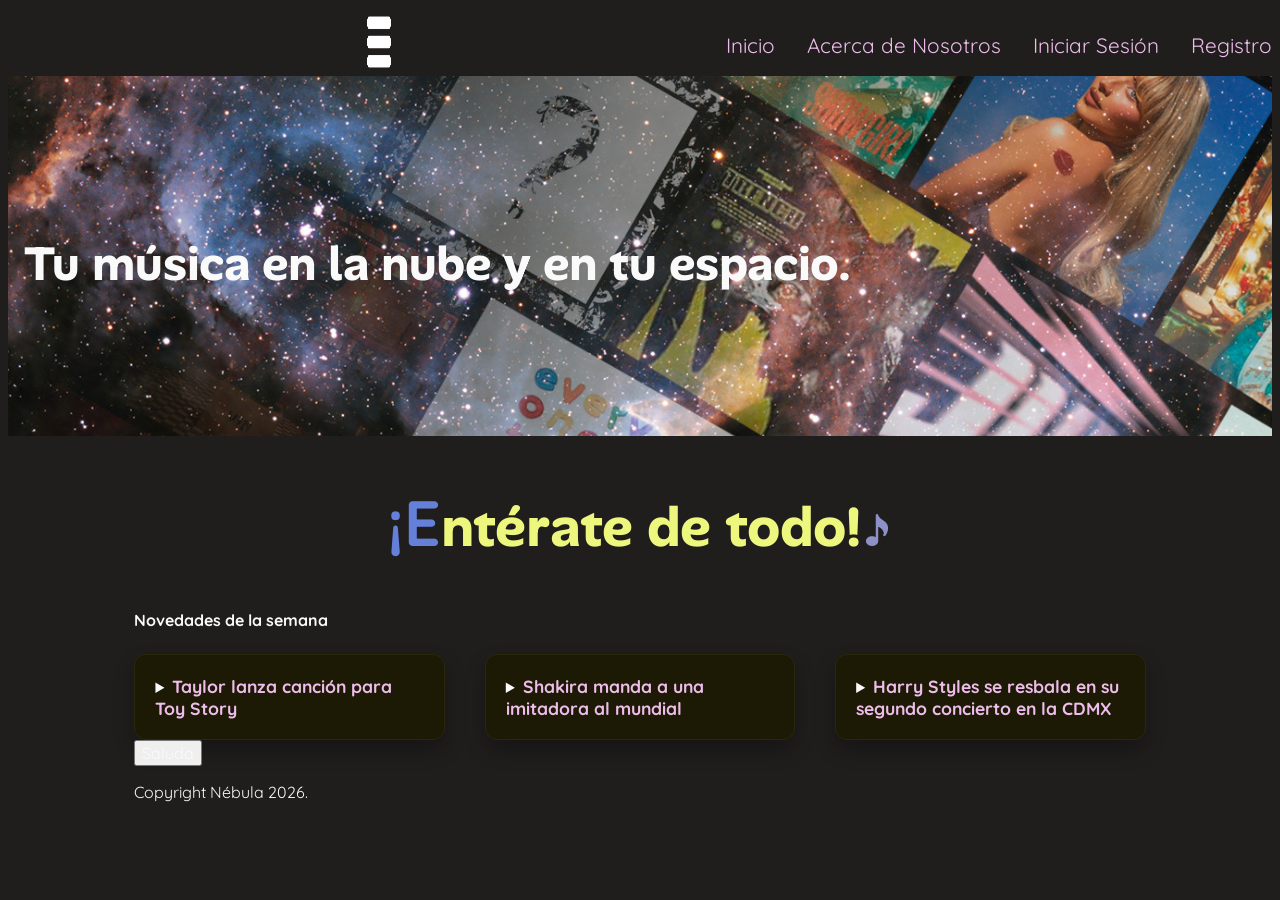
<file: index.html>
<!DOCTYPE html>
<html lang="en">
<head>
    <meta charset="UTF-8">
    <title>Nébula Music - Inicio</title>
    <link rel="stylesheet" href="./styles/styles.css">
</head>
<body>

<nav>
    <a class="logo">
        <button class="menu-button"><img src="./imgs/nebula-03.svg" alt="Logo Nébula Music"></button>
    </a>
    <img src="./imgs/menu.png" alt="menu icon" class="menu-icon">
    <ul>
        <li>
            <a href="index.html">Inicio</a>
        </li>
        <li>
            <a href="about.html">Acerca de Nosotros</a>
        </li>
        <li>
            <a href="iniciar-sesion.html">Iniciar Sesión</a>
        </li>
        <li>
            <a href="registro.html">Registro</a>
        </li>
    </ul>
</nav>

<header class="principal">
    <img src="./imgs/cover.jpg" alt="Cober Nébula, a series of albums on outer space">
    <h1>Tu música en la nube y en tu espacio.</h1>
</header>

<main>
    <h2>¡Entérate de todo!</h2>
    <h3>Novedades de la semana</h3>
    <section class="news">
        <details>
            <summary>
                <h4>Taylor lanza canción para Toy Story</h4>
            </summary>
            <p>Lorem ipsum dolor sit amet, consectetur adipisicing elit. Aliquam assumenda at eaque earum excepturi,
                expedita explicabo laboriosam natus quibusdam tenetur voluptatem voluptatibus. Assumenda cupiditate
                debitis ea iusto laudantium magnam vitae?</p>
        </details>

        <details>
            <summary>
            <h4>Shakira manda a una imitadora al mundial</h4>
            </summary>
            <p>Lorem ipsum dolor sit amet, consectetur adipisicing elit. Animi, aut consequuntur cumque deserunt dolore
                dolorem doloribus eaque excepturi explicabo impedit, nam necessitatibus nemo nulla odit perferendis
                quasi reiciendis repellendus voluptatem?</p>
        </details>

        <details>
            <summary>
            <h4>Harry Styles se resbala en su segundo concierto en la CDMX</h4>
            </summary>
            <p>Lorem ipsum dolor sit amet, consectetur adipisicing elit. Ad amet consequatur corporis esse, ipsum modi
                quis reiciendis? Aspernatur, beatae dicta eius error est iste nesciunt nobis optio, rerum similique
                voluptatibus.</p>
        </details>
    </section>

    <button id="abrir">Saluda</button>

    <dialog id="modal">
        <p>Hola desde mi modal! :)</p>
        <button id="cerrar">Cerrar</button>
    </dialog>

    <footer>
        <p>Copyright Nébula 2026.</p>
    </footer>
</main>

</body>

<script>
    const dialog = document.getElementById("modal");
    const abrir = document.getElementById("abrir");
    const cerrar = document.getElementById("cerrar");

    abrir.addEventListener('click', ()=>{
        dialog.showModal();
    })

    cerrar.addEventListener('click', ()=>{
        dialog.close();
    });

</script>

</html>
</file>
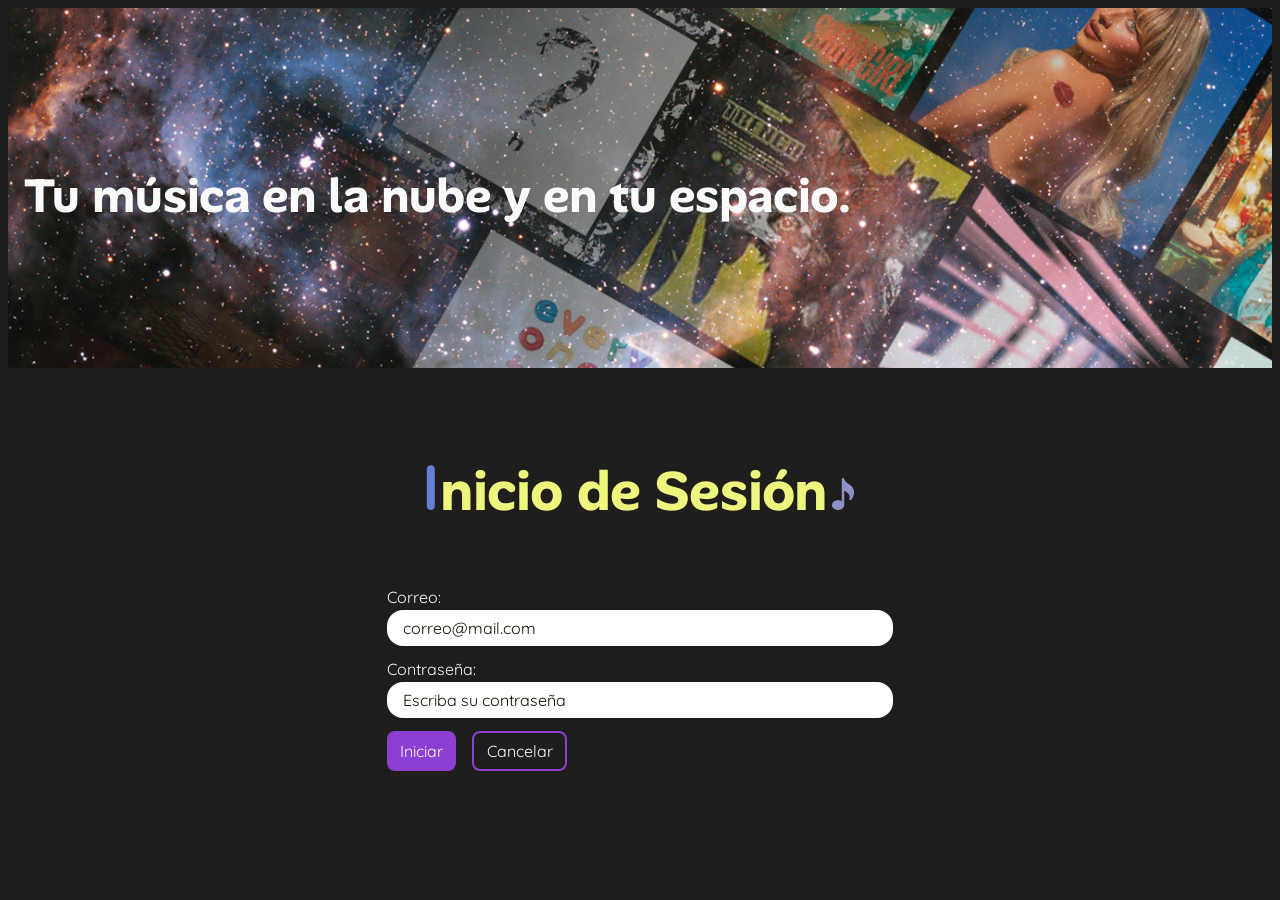
<file: iniciar-sesion.html>
<!DOCTYPE html>
<html lang="en">
<head>
    <meta charset="UTF-8">
    <title>Nébula - Inicio de Sesión</title>
    <link rel="stylesheet" href="./styles/styles.css">
</head>
<body>

<header class="principal">
    <img src="./imgs/cover.jpg" alt="Cober Nébula, a series of albums on outer space">
    <h1>Tu música en la nube y en tu espacio.</h1>

</header>

<main>
    <form action="/autenticacion" method="post">
        <h2>Inicio de Sesión</h2>
        <div>
            <label for="txt_correo">Correo:</label>
            <input id="txt_correo" name="correo" type="email" required placeholder="correo@mail.com">
        </div>

        <div>
            <label for="txt_contrasenia">Contraseña:</label>
            <input id="txt_contrasenia" name="contrasenia" type="password" required placeholder="Escriba su contraseña">
        </div>

        <div class="options">
            <button type="submit">Iniciar</button>
            <button type="reset">Cancelar</button>
        </div>
    </form>
</main>

</body>
</html>
</file>
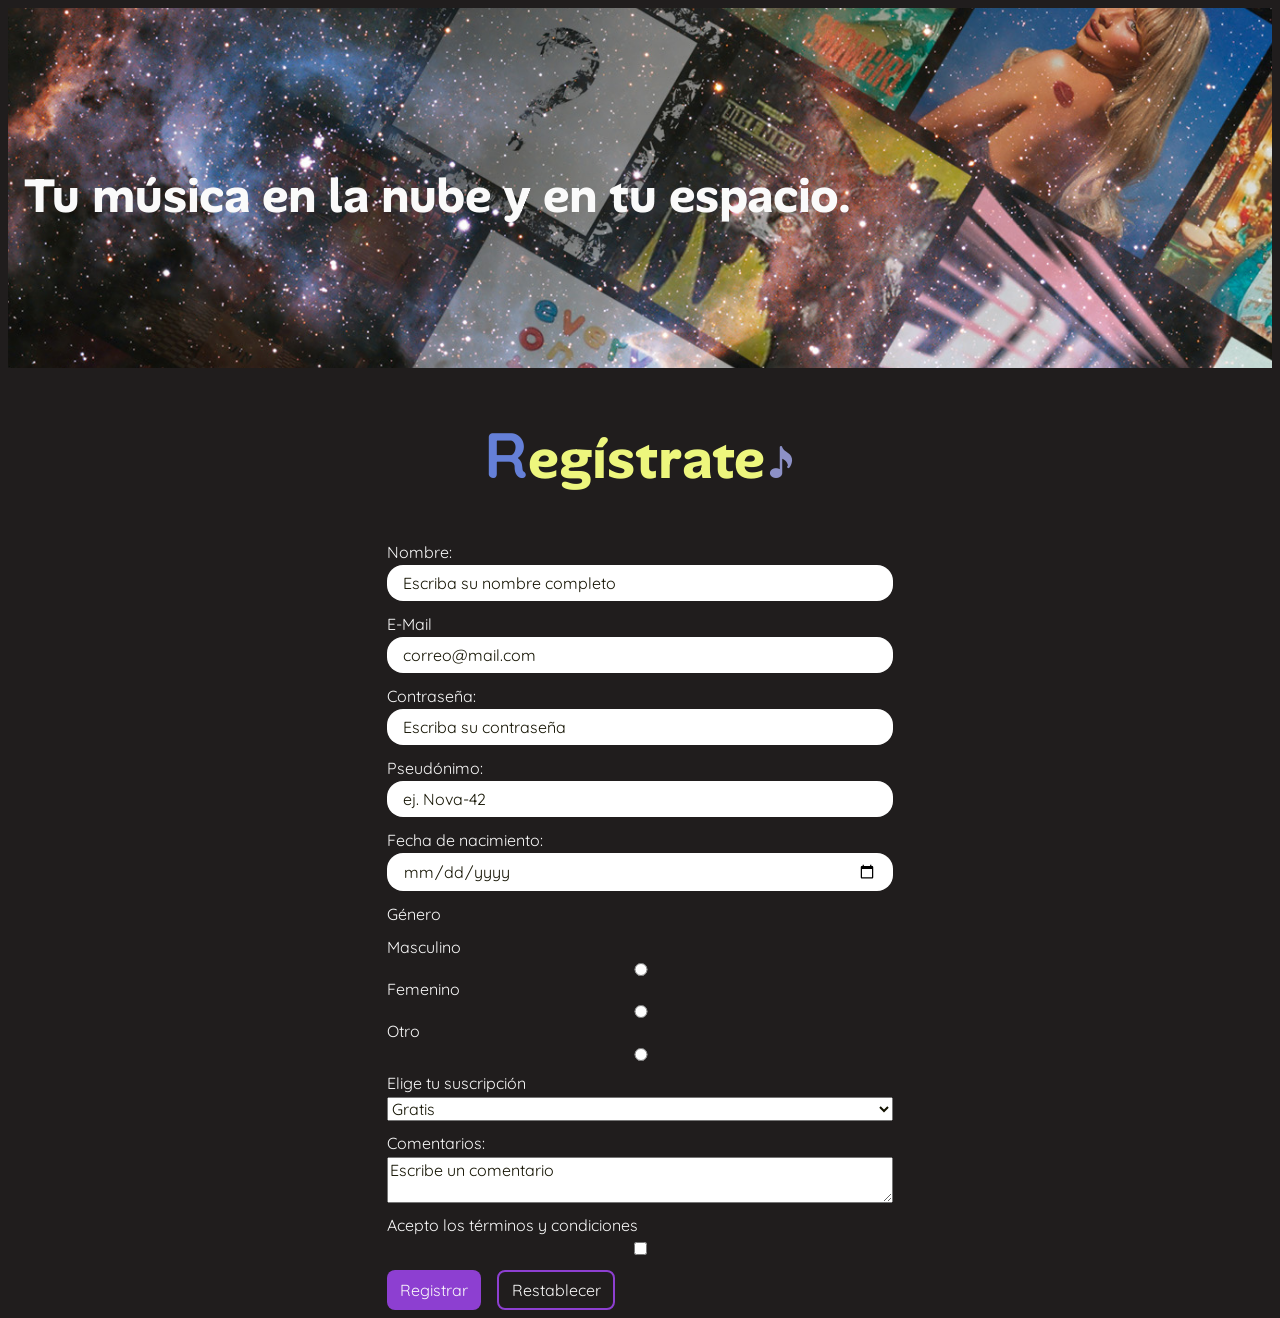
<file: registro.html>
<!DOCTYPE html>
<html lang="en">
<head>
    <meta charset="UTF-8">
    <title>Nébula - Regístrate</title>
    <link rel="stylesheet" href="./styles/styles.css">
</head>
<body>

<header class="principal">
    <img src="./imgs/cover.jpg" alt="Cober Nébula, a series of albums on outer space">
    <h1>Tu música en la nube y en tu espacio.</h1>
</header>

<main>
    <h2>Regístrate</h2>
    <form action="http://localhost:8080/api/registro" method="get">
        <div>
            <label for="txt_nombre">Nombre:</label>
            <input id="txt_nombre" name="nombre" type="text" minlength="3" required placeholder="Escriba su nombre completo">
        </div>

        <div>
            <label for="txt_correo">E-Mail</label>
            <input id="txt_correo" type="email" required placeholder="correo@mail.com" name="correo">
        </div>

        <div>
            <label for="txt_contrasenia">Contraseña:</label>
            <input id="txt_contrasenia" name="contrasenia" type="password" required placeholder="Escriba su contraseña">
        </div>

        <div>
            <label for="txt_pseudonimo">Pseudónimo:</label>
            <input id="txt_pseudonimo" name="txt_pseudonimo" type="text" pattern="[a-zA-Z]{3,10}-[0-9]{2,10}" required placeholder="ej. Nova-42">
        </div>

        <div>
            <label for="txt_dob">Fecha de nacimiento:</label>
            <input id="txt_dob" type="date" required name="fechaNacimiento">
        </div>

        <label for="genero-container">Género</label>
        <div id="genero-container">
            <label for="radio-masculino">Masculino</label>
            <input type="radio" value="masculino" id="radio-masculino" name="rad_genero">

            <label for="radio-femenino">Femenino</label>
            <input type="radio" value="femenino" id="radio-femenino" name="rad_genero">

            <label for="radio-otro">Otro</label>
            <input type="radio" value="otro" id="radio-otro" name="rad_genero">
        </div>

        <div>
            <label for="sel_suscripcion">Elige tu suscripción</label>
            <select id="sel_suscripcion" name="sel_suscripcion">
                <option value="gratis">Gratis</option>
                <option value="mensual">Mensual</option>
                <option value="anual">Anual</option>
            </select>
        </div>

        <div>
            <label for="txt_comentarios">Comentarios:</label>
            <textarea id="txt_comentarios" name="comentarios" placeholder="Escribe un comentario"></textarea>
        </div>

        <div class="terms">
            <label for="chk_terminos">Acepto los términos y condiciones</label>
            <input name="chk_terminos" id="chk_terminos" type="checkbox">
        </div>

        <div class="options">
            <button type="submit">Registrar</button>
            <button type="reset">Restablecer</button>
        </div>

    </form>
</main>

</body>
</html>
</file>
<file: styles/styles.css>
@import url("./globals.css");

*{
    font-family: "Quicksand",sans-serif;
    font-size: 16px;
    color: #fafafa;
}

html{
    background-color: #201d1d;
}

h2{
    font-size: 2.5rem;
    text-align: center;
    font-family: "Alan Sans", sans-serif;
    color: var(--highlight);
}

h2::first-letter{
    font-size: 4rem;
    color: #6580d8;
    font-family: "Quicksand", sans-serif;
}

h2::after{
    content: url("../imgs/nota-musical.png");
}

h4{
    display: inline;
}

h3{
    display: inline;
}

nav{
    display: flex;
    justify-content: space-between;
}

nav .logo{
    width: 4rem;
}

nav .menu-button{
    background-color: transparent;
    border: none;
}

.menu-icon{
    width: 1.5rem;
}

nav ul{
    display: none;
    gap: 2rem;
    align-items: center;
    flex-direction: row;
    flex-wrap: wrap;
}

nav li{
    list-style-type: none;
    font-size: 1.8rem;
}

nav a{
    text-decoration: none;
    font-size: 1.3rem;
}

header{
    position: relative;
    width: 100%;
    height: 40vh;
}

header img{
    width: 100%;
    height: 100%;
    object-fit: cover;
}

header h1{
    position: absolute;
    top: calc(50% - 3.5rem);
    font-size: 3rem;
    font-family: "Alan Sans", sans-serif;
    width: 90%;
    left: 1rem;
}

main{
    width: clamp(400px, 80%, 1500px);
    margin: auto;
}

.news{
    display: flex;
    flex-direction: column;
    gap: 1.5rem;
    margin-top: 1.5rem;
}

.news details{
    background-color: #1c1a05;
    border: 1px solid #2a280a;
    border-radius: 12px;
    padding: 20px;
    box-shadow: 0 10px 20px rgba(0, 0, 0, 0.3);
    transition: transform 0.3s ease, box-shadow 0.3s ease;
}

.news details:hover{
    transform: translateY(-5px);
    box-shadow: 0 15px 30px rgba(0, 0, 0, 0.5);
}

.news summary{
    cursor: pointer;
}

.news h4{
    font-size: 1.1rem;
    color: var(--links-color-dark);
}

.news p{
    font-size: 0.9rem;
    color: #cbd5e0;
    margin: 10px 0 0;
}

form{
    display: flex;
    flex-direction: column;
    width: clamp(400px, 50%, 650px);
    margin: auto;
    margin-top: 2rem;
    gap: 0.8rem;
}

form div{
    display: flex;
    flex-direction: column;
    gap: 0.2rem;
}

form input[type="text"], [type="email"], [type="date"], [type="password"]{
    flex-grow: 2;
    border-radius: 1rem;
    padding: 0.5rem 1rem;
    border-style: none;
    color: #131200;
}

form input:not([type="submit"]):focus{
    border-color: var(--highlight);
    border-width: 0.5rem;
    border-style: solid;
    outline: none;
}

input[type="submit"]{
    background-color: var(--nav-links);
    border-style: none;
    border-radius: var(--border-radius-buttons);
    padding: 0.5rem 0.8rem;
    width: clamp(100px, 40%, 350px);
    margin: auto;
    margin-top: 1.5rem;
    transition: all 0.5s;
}

input[type="submit"]:hover{
    cursor: pointer;
    transition: all 0.5s;
    background-color: var(--nav-links-lighter);
}

input[type="submit"]:disabled{
    background-color: #797979;
    color: #131200;
    border-style: inset;
}

input[type="submit"]:disabled:hover{
    cursor: not-allowed;

}

#suscriptions-container{
    flex-direction: row;
}

.options{
    flex-direction: row;
    gap: 1rem;
}

.options button{
    background-color: var(--nav-links);
    padding: 0.5rem 0.8rem;
    border-style: none;
    border-radius: 0.5rem;
    transition: all 0.5s;
}

.options button:hover{
    cursor: pointer;
    transition: all 0.5s;
    color: var(--bg-color-black);
    background-color: var(--links-color-dark);
}

.options button[type="reset"]{
    border-style: solid;
    border-color: var(--nav-links);
    border-width: 2px;
    background-color: transparent;
}

.options button[type="reset"]:hover {
    color: var(--text-color-dark);
}

form input,
form select,
form textarea {
    color: var(--bg-color-black);
}

form input::placeholder,
form textarea::placeholder {
    color: var(--bg-color-black);
}

@media (min-width: 800px) {
    header h1{
        font-size: 2rem;
    }

    h2{
        font-size: 3rem;
    }

    nav .menu-button{
        display: none;
    }

    nav ul{
        display: flex;
    }

    .news{
        display: grid;
        column-gap: 2.5rem;
        grid-template-columns: 1fr 1fr;
    }
}

@media (min-width: 1200px) {
    .logo img{
        width: 4.5rem;
    }

    header h1{
        font-size: 3rem;
    }

    h2{
        font-size: 3.5rem;
    }

    .news{
        grid-template-columns: 1fr 1fr 1fr;
    }
}
</file>
